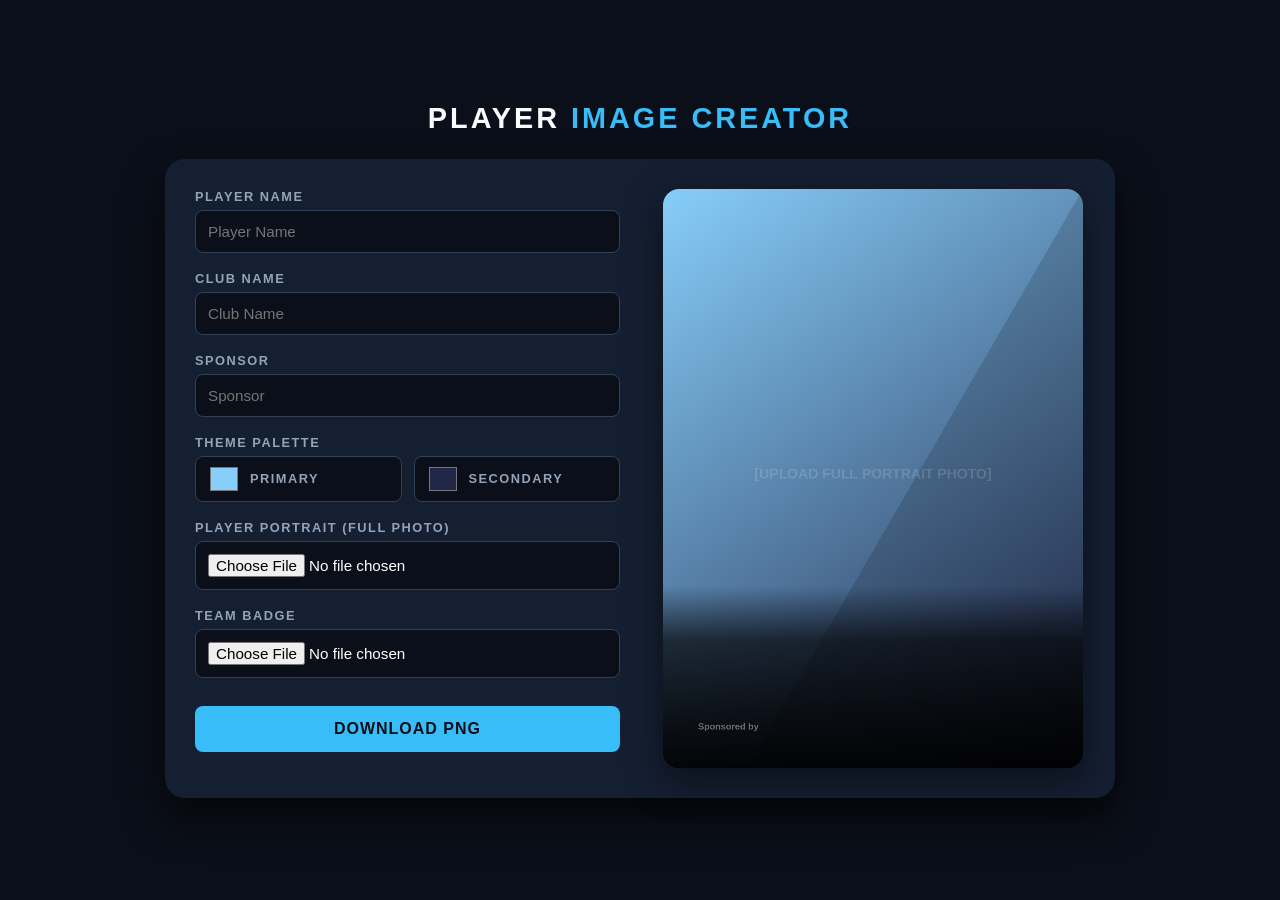
<file: portrait.html>
<!DOCTYPE html>
<html lang="en">
<head>
    <meta charset="UTF-8">
    <meta name="viewport" content="width=device-width, initial-scale=1.0">
    <title>Image Generator</title>
    <style>
        :root {
            --bg-color: #0b0f19;
            --panel-bg: #151f32;
            --accent-color: #38bdf8;
            --text-color: #f8fafc;
        }

        * {
            box-sizing: border-box;
            margin: 0;
            padding: 0;
            font-family: 'Segoe UI', Roboto, Helvetica, Arial, sans-serif;
        }

        body {
            background-color: var(--bg-color);
            color: var(--text-color);
            display: flex;
            flex-direction: column;
            align-items: center;
            justify-content: center;
            min-height: 100vh;
            padding: 20px;
        }

        h1 {
            margin-bottom: 24px;
            font-size: 1.8rem;
            text-transform: uppercase;
            letter-spacing: 3px;
            text-align: center;
            font-weight: 800;
        }

        h1 span {
            color: var(--accent-color);
        }

        .container {
            display: flex;
            flex-direction: row;
            gap: 40px;
            background: var(--panel-bg);
            padding: 30px;
            border-radius: 20px;
            box-shadow: 0 20px 40px rgba(0,0,0,0.6);
            max-width: 950px;
            width: 100%;
        }

        .controls {
            flex: 1;
            display: flex;
            flex-direction: column;
            gap: 18px;
        }

        .control-group {
            display: flex;
            flex-direction: column;
            gap: 6px;
        }

        label {
            font-size: 0.8rem;
            text-transform: uppercase;
            letter-spacing: 1.5px;
            color: #94a3b8;
            font-weight: 600;
        }

        input[type="text"], input[type="file"] {
            padding: 12px;
            border-radius: 8px;
            border: 1px solid #334155;
            background: #0b0f19;
            color: #fff;
            font-size: 0.95rem;
            outline: none;
            transition: border-color 0.2s;
        }

        input[type="text"]:focus {
            border-color: var(--accent-color);
        }

        .color-pickers {
            display: grid;
            grid-template-columns: 1fr 1fr;
            gap: 12px;
        }

        .color-picker-wrapper {
            display: flex;
            align-items: center;
            gap: 10px;
            background: #0b0f19;
            padding: 6px 12px;
            border-radius: 8px;
            border: 1px solid #334155;
        }

        input[type="color"] {
            border: none;
            width: 32px;
            height: 32px;
            cursor: pointer;
            background: transparent;
        }

        .preview-area {
            flex: 1;
            display: flex;
            flex-direction: column;
            align-items: center;
            justify-content: center;
        }

        /* The CSS keeps the preview responsive, while internal canvas dimensions remain massive */
        canvas {
            background: #000;
            border-radius: 16px;
            box-shadow: 0 12px 36px rgba(0,0,0,0.5);
            max-width: 420px;
            width: 100%;
            height: auto;
        }

        .btn {
            background: var(--accent-color);
            color: #0b0f19;
            padding: 14px 20px;
            border: none;
            border-radius: 8px;
            font-weight: 700;
            font-size: 1rem;
            cursor: pointer;
            text-transform: uppercase;
            letter-spacing: 1px;
            transition: background 0.2s, transform 0.1s;
            margin-top: 10px;
        }

        .btn:hover {
            background: #7dd3fc;
            transform: translateY(-1px);
        }

        @media (max-width: 768px) {
            .container {
                flex-direction: column;
            }
        }
    </style>
</head>
<body>

    <h1>Player <span>Image Creator</span></h1>

    <div class="container">
        <div class="controls">
            <div class="control-group">
                <label for="playerName">Player Name</label>
                <input type="text" id="playerName" value="" placeholder="Player Name">
            </div>

            <div class="control-group">
                <label for="clubName">Club Name</label>
                <input type="text" id="clubName" value="" placeholder="Club Name">
            </div>

            <div class="control-group">
                <label for="sponsorName">Sponsor</label>
                <input type="text" id="sponsorName" value="" placeholder="Sponsor">
            </div>

            <div class="control-group">
                <label>Theme Palette</label>
                <div class="color-pickers">
                    <div class="color-picker-wrapper">
                        <input type="color" id="color1" value="#87cefa">
                        <label for="color1">Primary</label>
                    </div>
                    <div class="color-picker-wrapper">
                        <input type="color" id="color2" value="#212749">
                        <label for="color2">Secondary</label>
                    </div>
                </div>
            </div>

            <div class="control-group">
                <label for="playerImg">Player Portrait (Full Photo)</label>
                <input type="file" id="playerImg" accept="image/*">
            </div>

            <div class="control-group">
                <label for="badgeImg">Team Badge</label>
                <input type="file" id="badgeImg" accept="image/*">
            </div>

            <button class="btn" id="downloadBtn">Download PNG</button>
        </div>

        <div class="preview-area">
            <canvas id="cardCanvas" width="1200" height="1656"></canvas>
        </div>
    </div>

    <script>
        const canvas = document.getElementById('cardCanvas');
        const ctx = canvas.getContext('2d');

        // Inputs DOM Reference
        const playerNameInput = document.getElementById('playerName');
        const clubNameInput = document.getElementById('clubName');
        const sponsorNameInput = document.getElementById('sponsorName');
        const color1Input = document.getElementById('color1');
        const color2Input = document.getElementById('color2');
        const playerImgInput = document.getElementById('playerImg');
        const badgeImgInput = document.getElementById('badgeImg');
        const downloadBtn = document.getElementById('downloadBtn');

        let loadedPlayerImg = null;
        let loadedBadgeImg = null;

        // Auto-sizing Text logic calibrated for higher resolution pixel density
        function drawAutosizedText(ctx, text, x, y, maxWidth, baseSize, fontFace, weight = 'bold') {
            let fontSize = baseSize;
            ctx.font = `${weight} ${fontSize}px ${fontFace}`;
            while (ctx.measureText(text).width > maxWidth && fontSize > 30) {
                fontSize -= 2;
                ctx.font = `${weight} ${fontSize}px ${fontFace}`;
            }
            ctx.fillText(text, x, y);
            return fontSize;
        }

        function drawCard() {
            ctx.clearRect(0, 0, canvas.width, canvas.height);

            // 1. Core Background Gradient
            const bgGradient = ctx.createLinearGradient(0, 0, canvas.width, canvas.height);
            bgGradient.addColorStop(0, color1Input.value);
            bgGradient.addColorStop(1, color2Input.value);
            ctx.fillStyle = bgGradient;
            ctx.fillRect(0, 0, canvas.width, canvas.height);

            // Modern geometric structural overlay line
            ctx.fillStyle = 'rgba(0, 0, 0, 0.15)';
            ctx.beginPath();
            ctx.moveTo(canvas.width, 0);
            ctx.lineTo(canvas.width * 0.2, canvas.height);
            ctx.lineTo(canvas.width, canvas.height);
            ctx.closePath();
            ctx.fill();

            // 2. Full Portrait Player Image Render (Cover scaling)
            if (loadedPlayerImg) {
                const imgRatio = loadedPlayerImg.width / loadedPlayerImg.height;
                const canvasRatio = canvas.width / canvas.height;
                
                let renderWidth, renderHeight, xOffset, yOffset;

                if (imgRatio > canvasRatio) {
                    renderHeight = canvas.height;
                    renderWidth = canvas.height * imgRatio;
                    xOffset = (canvas.width - renderWidth) / 2;
                    yOffset = 0;
                } else {
                    renderWidth = canvas.width;
                    renderHeight = canvas.width / imgRatio;
                    xOffset = 0;
                    yOffset = (canvas.height - renderHeight) / 2;
                }

                // High-fidelity rendering filter
                ctx.imageSmoothingEnabled = true;
                ctx.imageSmoothingQuality = 'high';
                ctx.drawImage(loadedPlayerImg, xOffset, yOffset, renderWidth, renderHeight);
            } else {
                ctx.fillStyle = 'rgba(255,255,255,0.15)';
                ctx.textAlign = 'center';
                ctx.font = '600 40px sans-serif';
                ctx.fillText('[UPLOAD FULL PORTRAIT PHOTO]', canvas.width / 2, canvas.height / 2);
            }

            // 3. Clean Lower Third Vignette Mask (Proportional to high-res scale)
            const gradientHeight = 520;
            const textFade = ctx.createLinearGradient(0, canvas.height - gradientHeight, 0, canvas.height);
            textFade.addColorStop(0, 'rgba(0, 0, 0, 0.0)');
            textFade.addColorStop(0.3, 'rgba(0, 0, 0, 0.65)');
            textFade.addColorStop(1, 'rgba(0, 0, 0, 0.95)');
            ctx.fillStyle = textFade;
            ctx.fillRect(0, canvas.height - gradientHeight, canvas.width, gradientHeight);

            // 4. Proportional Positioning calculations for 1200px width
            const textLeftPadding = 100;
            const badgeSize = 130;
            const badgeY = canvas.height - 215;
            let finalTextWidth = canvas.width - (textLeftPadding * 2);

            if (loadedBadgeImg) {
                const badgeX = canvas.width - textLeftPadding - badgeSize;
                ctx.imageSmoothingEnabled = true;
                ctx.imageSmoothingQuality = 'high';
                ctx.drawImage(loadedBadgeImg, badgeX, badgeY, badgeSize, badgeSize);
                finalTextWidth = badgeX - textLeftPadding - 40; 
            }

            // 5. Typography Engine (Upscaled base font sizing)
            ctx.textAlign = 'left';
            
            // Player Name Text
            ctx.fillStyle = '#ffffff';
            const nameY = canvas.height - 230;
            drawAutosizedText(ctx, playerNameInput.value, textLeftPadding, nameY, finalTextWidth, 90, 'Arial, Helvetica, sans-serif', 'bold');

            // Team Label Text
            ctx.fillStyle = 'rgba(255, 255, 255, 0.75)'; 
            const teamY = canvas.height - 175;
            drawAutosizedText(ctx, clubNameInput.value, textLeftPadding, teamY, finalTextWidth, 40, 'Arial, sans-serif', '600');

            // Clean Sponsor Line
            ctx.fillStyle = 'rgba(255, 255, 255, 0.4)';
            ctx.font = 'bold 26px Arial';
            ctx.fillText('Sponsored by', textLeftPadding, canvas.height - 110);

            // Sponsor value
            ctx.fillStyle = '#ffffff';
            const sponsorY = canvas.height - 60;
            drawAutosizedText(ctx, sponsorNameInput.value, textLeftPadding, sponsorY, finalTextWidth, 42, 'Arial', 'bold');
        }

        // Image formatting pipeline configurations
        function processImage(e, targetAssignee) {
            const file = e.target.files[0];
            if (!file) return;
            
            const reader = new FileReader();
            reader.onload = function(event) {
                const img = new Image();
                img.onload = function() {
                    if (targetAssignee === 'player') loadedPlayerImg = img;
                    if (targetAssignee === 'badge') loadedBadgeImg = img;
                    drawCard();
                }
                img.src = event.target.result;
            }
            reader.readAsDataURL(file);
        }

        // Live DOM UI Node Action Listeners
        playerNameInput.addEventListener('input', drawCard);
        clubNameInput.addEventListener('input', drawCard);
        sponsorNameInput.addEventListener('input', drawCard);
        color1Input.addEventListener('input', drawCard);
        color2Input.addEventListener('input', drawCard);

        playerImgInput.addEventListener('change', (e) => processImage(e, 'player'));
        badgeImgInput.addEventListener('change', (e) => processImage(e, 'badge'));

        // Output High-Res PNG File System triggers
        downloadBtn.addEventListener('click', () => {
            const link = document.createElement('a');
            const sanitizedName = playerNameInput.value.trim().toLowerCase().replace(/[^a-z0-9]+/g, '_');
            link.download = `${sanitizedName || 'player'}.png`;
            
            // Generates raw data url at peak precision output
            link.href = canvas.toDataURL('image/png', 1.0);
            link.click();
        });

        // Initialize empty base template build
        window.onload = drawCard;
    </script>
</body>
</html>
</file>
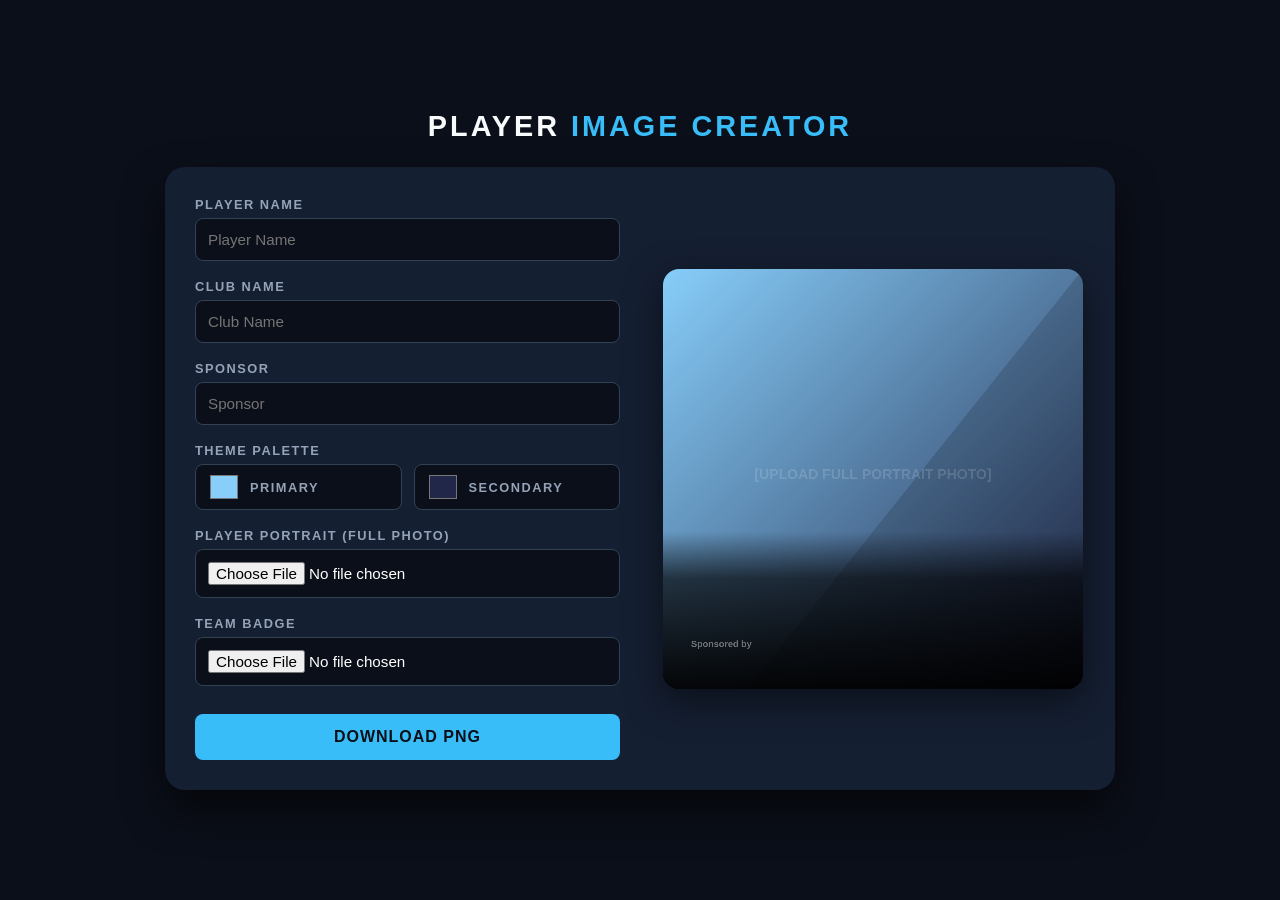
<file: square.html>
<!DOCTYPE html>
<html lang="en">
<head>
    <meta charset="UTF-8">
    <meta name="viewport" content="width=device-width, initial-scale=1.0">
    <title>Image Generator</title>
    <style>
        :root {
            --bg-color: #0b0f19;
            --panel-bg: #151f32;
            --accent-color: #38bdf8;
            --text-color: #f8fafc;
        }

        * {
            box-sizing: border-box;
            margin: 0;
            padding: 0;
            font-family: 'Segoe UI', Roboto, Helvetica, Arial, sans-serif;
        }

        body {
            background-color: var(--bg-color);
            color: var(--text-color);
            display: flex;
            flex-direction: column;
            align-items: center;
            justify-content: center;
            min-height: 100vh;
            padding: 20px;
        }

        h1 {
            margin-bottom: 24px;
            font-size: 1.8rem;
            text-transform: uppercase;
            letter-spacing: 3px;
            text-align: center;
            font-weight: 800;
        }

        h1 span {
            color: var(--accent-color);
        }

        .container {
            display: flex;
            flex-direction: row;
            gap: 40px;
            background: var(--panel-bg);
            padding: 30px;
            border-radius: 20px;
            box-shadow: 0 20px 40px rgba(0,0,0,0.6);
            max-width: 950px;
            width: 100%;
        }

        .controls {
            flex: 1;
            display: flex;
            flex-direction: column;
            gap: 18px;
        }

        .control-group {
            display: flex;
            flex-direction: column;
            gap: 6px;
        }

        label {
            font-size: 0.8rem;
            text-transform: uppercase;
            letter-spacing: 1.5px;
            color: #94a3b8;
            font-weight: 600;
        }

        input[type="text"], input[type="file"] {
            padding: 12px;
            border-radius: 8px;
            border: 1px solid #334155;
            background: #0b0f19;
            color: #fff;
            font-size: 0.95rem;
            outline: none;
            transition: border-color 0.2s;
        }

        input[type="text"]:focus {
            border-color: var(--accent-color);
        }

        .color-pickers {
            display: grid;
            grid-template-columns: 1fr 1fr;
            gap: 12px;
        }

        .color-picker-wrapper {
            display: flex;
            align-items: center;
            gap: 10px;
            background: #0b0f19;
            padding: 6px 12px;
            border-radius: 8px;
            border: 1px solid #334155;
        }

        input[type="color"] {
            border: none;
            width: 32px;
            height: 32px;
            cursor: pointer;
            background: transparent;
        }

        .preview-area {
            flex: 1;
            display: flex;
            flex-direction: column;
            align-items: center;
            justify-content: center;
        }

        /* The CSS keeps the preview responsive, while internal canvas dimensions remain massive */
        canvas {
            background: #000;
            border-radius: 16px;
            box-shadow: 0 12px 36px rgba(0,0,0,0.5);
            max-width: 420px;
            width: 100%;
            height: auto;
        }

        .btn {
            background: var(--accent-color);
            color: #0b0f19;
            padding: 14px 20px;
            border: none;
            border-radius: 8px;
            font-weight: 700;
            font-size: 1rem;
            cursor: pointer;
            text-transform: uppercase;
            letter-spacing: 1px;
            transition: background 0.2s, transform 0.1s;
            margin-top: 10px;
        }

        .btn:hover {
            background: #7dd3fc;
            transform: translateY(-1px);
        }

        @media (max-width: 768px) {
            .container {
                flex-direction: column;
            }
        }
    </style>
</head>
<body>

    <h1>Player <span>Image Creator</span></h1>

    <div class="container">
        <div class="controls">
            <div class="control-group">
                <label for="playerName">Player Name</label>
                <input type="text" id="playerName" value="" placeholder="Player Name">
            </div>

            <div class="control-group">
                <label for="clubName">Club Name</label>
                <input type="text" id="clubName" value="" placeholder="Club Name">
            </div>

            <div class="control-group">
                <label for="sponsorName">Sponsor</label>
                <input type="text" id="sponsorName" value="" placeholder="Sponsor">
            </div>

            <div class="control-group">
                <label>Theme Palette</label>
                <div class="color-pickers">
                    <div class="color-picker-wrapper">
                        <input type="color" id="color1" value="#87cefa">
                        <label for="color1">Primary</label>
                    </div>
                    <div class="color-picker-wrapper">
                        <input type="color" id="color2" value="#212749">
                        <label for="color2">Secondary</label>
                    </div>
                </div>
            </div>

            <div class="control-group">
                <label for="playerImg">Player Portrait (Full Photo)</label>
                <input type="file" id="playerImg" accept="image/*">
            </div>

            <div class="control-group">
                <label for="badgeImg">Team Badge</label>
                <input type="file" id="badgeImg" accept="image/*">
            </div>

            <button class="btn" id="downloadBtn">Download PNG</button>
        </div>

        <div class="preview-area">
            <canvas id="cardCanvas" width="1200" height="1200"></canvas>
        </div>
    </div>

    <script>
        const canvas = document.getElementById('cardCanvas');
        const ctx = canvas.getContext('2d');

        // Inputs DOM Reference
        const playerNameInput = document.getElementById('playerName');
        const clubNameInput = document.getElementById('clubName');
        const sponsorNameInput = document.getElementById('sponsorName');
        const color1Input = document.getElementById('color1');
        const color2Input = document.getElementById('color2');
        const playerImgInput = document.getElementById('playerImg');
        const badgeImgInput = document.getElementById('badgeImg');
        const downloadBtn = document.getElementById('downloadBtn');

        let loadedPlayerImg = null;
        let loadedBadgeImg = null;

        // Auto-sizing Text logic calibrated for higher resolution pixel density
        function drawAutosizedText(ctx, text, x, y, maxWidth, baseSize, fontFace, weight = 'bold') {
            let fontSize = baseSize;
            ctx.font = `${weight} ${fontSize}px ${fontFace}`;
            while (ctx.measureText(text).width > maxWidth && fontSize > 30) {
                fontSize -= 2;
                ctx.font = `${weight} ${fontSize}px ${fontFace}`;
            }
            ctx.fillText(text, x, y);
            return fontSize;
        }

        function drawCard() {
            ctx.clearRect(0, 0, canvas.width, canvas.height);

            // 1. Core Background Gradient
            const bgGradient = ctx.createLinearGradient(0, 0, canvas.width, canvas.height);
            bgGradient.addColorStop(0, color1Input.value);
            bgGradient.addColorStop(1, color2Input.value);
            ctx.fillStyle = bgGradient;
            ctx.fillRect(0, 0, canvas.width, canvas.height);

            // Modern geometric structural overlay line
            ctx.fillStyle = 'rgba(0, 0, 0, 0.15)';
            ctx.beginPath();
            ctx.moveTo(canvas.width, 0);
            ctx.lineTo(canvas.width * 0.2, canvas.height);
            ctx.lineTo(canvas.width, canvas.height);
            ctx.closePath();
            ctx.fill();

            // 2. Full Portrait Player Image Render (Cover scaling)
            if (loadedPlayerImg) {
                const imgRatio = loadedPlayerImg.width / loadedPlayerImg.height;
                const canvasRatio = canvas.width / canvas.height;
                
                let renderWidth, renderHeight, xOffset, yOffset;

                if (imgRatio > canvasRatio) {
                    renderHeight = canvas.height;
                    renderWidth = canvas.height * imgRatio;
                    xOffset = (canvas.width - renderWidth) / 2;
                    yOffset = 0;
                } else {
                    renderWidth = canvas.width;
                    renderHeight = canvas.width / imgRatio;
                    xOffset = 0;
                    yOffset = (canvas.height - renderHeight) / 2;
                }

                // High-fidelity rendering filter
                ctx.imageSmoothingEnabled = true;
                ctx.imageSmoothingQuality = 'high';
                ctx.drawImage(loadedPlayerImg, xOffset, yOffset, renderWidth, renderHeight);
            } else {
                ctx.fillStyle = 'rgba(255,255,255,0.15)';
                ctx.textAlign = 'center';
                ctx.font = '600 40px sans-serif';
                ctx.fillText('[UPLOAD FULL PORTRAIT PHOTO]', canvas.width / 2, canvas.height / 2);
            }

            // 3. Clean Lower Third Vignette Mask (Recalibrated for square height)
            const gradientHeight = 450;
            const textFade = ctx.createLinearGradient(0, canvas.height - gradientHeight, 0, canvas.height);
            textFade.addColorStop(0, 'rgba(0, 0, 0, 0.0)');
            textFade.addColorStop(0.3, 'rgba(0, 0, 0, 0.65)');
            textFade.addColorStop(1, 'rgba(0, 0, 0, 0.95)');
            ctx.fillStyle = textFade;
            ctx.fillRect(0, canvas.height - gradientHeight, canvas.width, gradientHeight);

            // 4. Proportional Positioning calculations for 1200px width
            const textLeftPadding = 80;
            const badgeSize = 130;
            // CHANGED: Shifted vertically up to match the square layout baseline
            const badgeY = canvas.height - 230; 
            let finalTextWidth = canvas.width - (textLeftPadding * 2);

            if (loadedBadgeImg) {
                const badgeX = canvas.width - textLeftPadding - badgeSize;
                ctx.imageSmoothingEnabled = true;
                ctx.imageSmoothingQuality = 'high';
                ctx.drawImage(loadedBadgeImg, badgeX, badgeY, badgeSize, badgeSize);
                finalTextWidth = badgeX - textLeftPadding - 40; 
            }

            // 5. Typography Engine (Recalibrated vertical offsets for 1200x1200px canvas)
            ctx.textAlign = 'left';
            
            // Player Name Text
            ctx.fillStyle = '#ffffff';
            const nameY = canvas.height - 240;
            drawAutosizedText(ctx, playerNameInput.value, textLeftPadding, nameY, finalTextWidth, 90, 'Arial, Helvetica, sans-serif', 'bold');

            // Team Label Text
            ctx.fillStyle = 'rgba(255, 255, 255, 0.75)'; 
            const teamY = canvas.height - 185;
            drawAutosizedText(ctx, clubNameInput.value, textLeftPadding, teamY, finalTextWidth, 40, 'Arial, sans-serif', '600');

            // Clean Sponsor Line
            ctx.fillStyle = 'rgba(255, 255, 255, 0.4)';
            ctx.font = 'bold 26px Arial';
            ctx.fillText('Sponsored by', textLeftPadding, canvas.height - 120);

            // Sponsor value
            ctx.fillStyle = '#ffffff';
            const sponsorY = canvas.height - 65;
            drawAutosizedText(ctx, sponsorNameInput.value, textLeftPadding, sponsorY, finalTextWidth, 42, 'Arial', 'bold');
        }

        // Image formatting pipeline configurations
        function processImage(e, targetAssignee) {
            const file = e.target.files[0];
            if (!file) return;
            
            const reader = new FileReader();
            reader.onload = function(event) {
                const img = new Image();
                img.onload = function() {
                    if (targetAssignee === 'player') loadedPlayerImg = img;
                    if (targetAssignee === 'badge') loadedBadgeImg = img;
                    drawCard();
                }
                img.src = event.target.result;
            }
            reader.readAsDataURL(file);
        }

        // Live DOM UI Node Action Listeners
        playerNameInput.addEventListener('input', drawCard);
        clubNameInput.addEventListener('input', drawCard);
        sponsorNameInput.addEventListener('input', drawCard);
        color1Input.addEventListener('input', drawCard);
        color2Input.addEventListener('input', drawCard);

        playerImgInput.addEventListener('change', (e) => processImage(e, 'player'));
        badgeImgInput.addEventListener('change', (e) => processImage(e, 'badge'));

        // Output High-Res PNG File System triggers
        downloadBtn.addEventListener('click', () => {
            const link = document.createElement('a');
            const sanitizedName = playerNameInput.value.trim().toLowerCase().replace(/[^a-z0-9]+/g, '_');
            link.download = `${sanitizedName || 'player'}.png`;
            
            // Generates raw data url at peak precision output
            link.href = canvas.toDataURL('image/png', 1.0);
            link.click();
        });

        // Initialize empty base template build
        window.onload = drawCard;
    </script>
</body>
</html>
</file>
